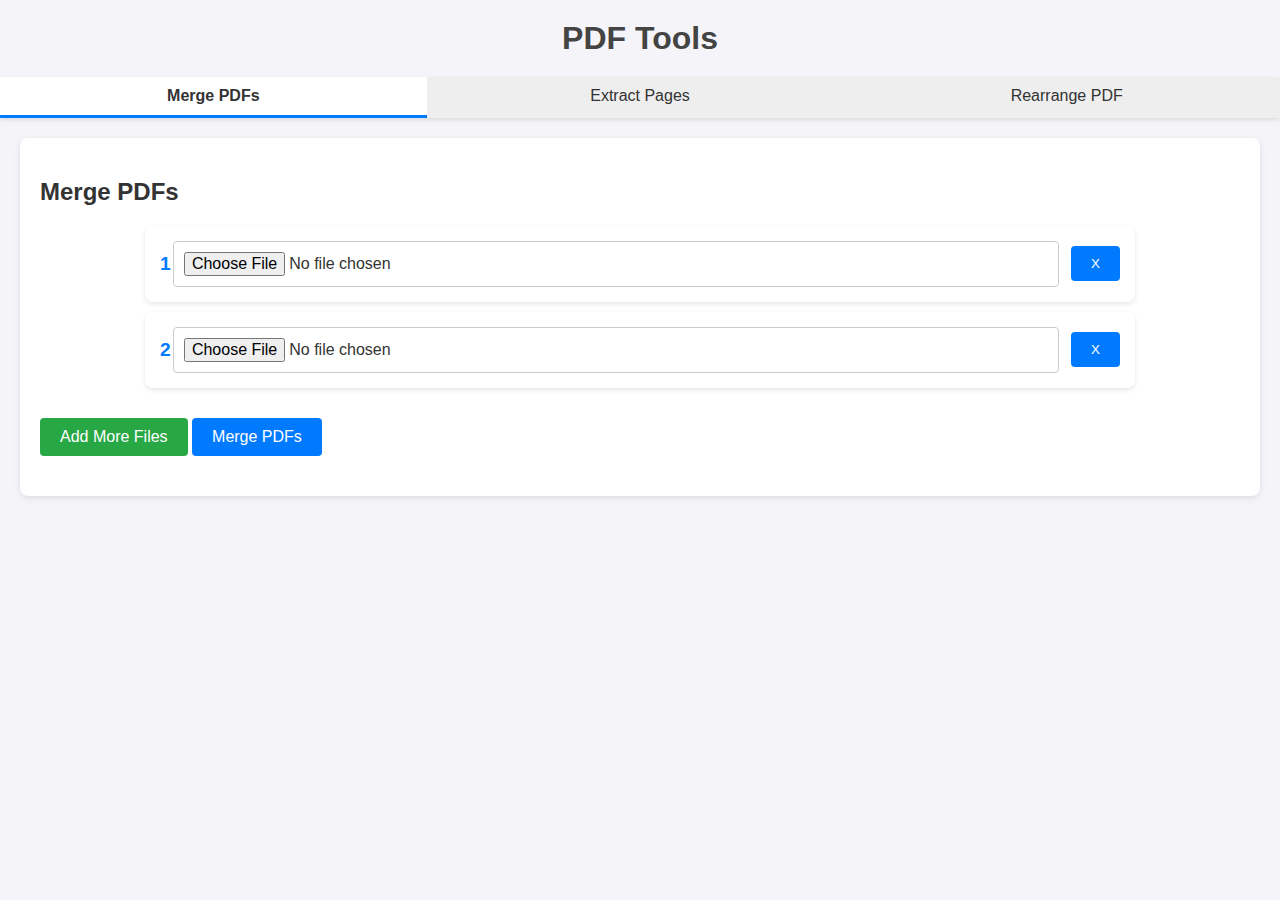
<file: html_pdfEditor/index.html>
<!DOCTYPE html>
<html lang="en">
<head>
  <meta charset="UTF-8">
  <meta name="viewport" content="width=device-width, initial-scale=1.0">
  <link rel="stylesheet" href="../css_pdfEditor/merge.css">
  <title>PDF Tools</title>
  <style>
    body {
      font-family: Arial, sans-serif;
      margin: 0;
      padding: 0;
      background-color: #f4f4f9;
      color: #333;
    }

    h1 {
      text-align: center;
      margin-top: 20px;
      color: #444;
    }

    .tabs {
      display: flex;
      justify-content: center;
      margin: 20px 0;
      background: #fff;
      box-shadow: 0 2px 4px rgba(0, 0, 0, 0.1);
    }

    .tab {
      flex: 1;
      padding: 10px;
      text-align: center;
      cursor: pointer;
      background-color: #eee;
      border-bottom: 3px solid transparent;
      transition: background-color 0.3s, border-bottom 0.3s;
    }

    .tab.active {
      background-color: #fff;
      border-bottom: 3px solid #007BFF;
      font-weight: bold;
    }

    .form-section {
      display: none;
      padding: 20px;
      margin: 20px;
      background: #fff;
      box-shadow: 0 2px 6px rgba(0, 0, 0, 0.1);
      border-radius: 8px;
    }

    .form-section.active {
      display: block;
    }

    .form-group {
      margin-bottom: 20px;
    }

    label {
      display: block;
      margin-bottom: 5px;
      font-weight: bold;
    }

    input[type="file"] {
      padding: 10px;
    }


    button {
      padding: 10px 20px;
      background-color: #007BFF;
      color: white;
      border: none;
      border-radius: 4px;
      cursor: pointer;
      transition: background-color 0.3s;
    }

    button:hover {
      background-color: #0056b3;
    }

    button:disabled {
      background-color: #ccc;
      cursor: not-allowed;
    }

    .page-overlay img {
  max-width: 90%;
  max-height: 90%;
}
  </style>
</head>
<body>

    <div class="bg-cover" style="display: none;"></div>


<h1>PDF Tools</h1>

<div class="tabs">
  <div class="tab active" data-tab="merge">Merge PDFs</div>
  <div class="tab" data-tab="extract">Extract Pages</div>
  <div class="tab" data-tab="Rearrange">Rearrange PDF</div>
</div>

<!-- ------------------------------------- merge -------------------------------------- -->
<div id="merge" class="form-section active">
    <h2>Merge PDFs</h2>
    <div id="file-inputs-container">
    <!-- Initial file input fields will be added here -->
</div>

<button id="add-more">Add More Files</button>
<button id="merge-button">Merge PDFs</button>
<button id="download-button" style="display: none;">Download Merged PDF</button>

<div id="page-count-container" class="page-count">
    <!-- Total page count of merged PDF will be displayed here -->
</div>

<div id="preview-container" class="preview-container">
    <!-- PDF pages will be displayed here -->
</div>
</div>

<!-- ------------------------------------- extract -------------------------------------- -->

<div id="extract" class="form-section">
    <h2>Extract PDF</h2>
    <div class="file-input-container">
      <label for="extractFileInput">Select File:</label>
      <input type="file" id="extractFileInput"/>
      <button id="clearFileButton" class="remove-btn" style="cursor: pointer;">X</button> <!-- 'X' icon -->
    </div>
    <div id="pageInfo" class="hidden">
      <p>total pages<span id="totalPages">0</span></p>
      <label for="fromPage">from</label>
      <input type="number" id="fromPage" min="1" />
      <label for="toPage">to</label>
      <input type="number" id="toPage" min="1" />
      <button id="confirmExtractButton">download</button>
    
    </div>
    
    <div id="extractPagePreviewContainer" class="preview-container hidden">
      <!-- Page preview images will go here -->
    </div>
    
</div>

<!-- ------------------------------------- rearrange -------------------------------------- -->
<div id="Rearrange" class="form-section">
    <h2>Rearrange PDF</h2>
    <div class="file-input-container">
        <label for="Rearrange-file">Select File:</label>
        <input type="file" id="Rearrange-file">
    </div>
    <button id="Rearrange-button">Rearrange PDF</button>

    <div id="rearrangePageContainer" class="preview-container hidden">
      <!-- Page preview images will go here -->
    </div>
</div>


<script>
  const tabs = document.querySelectorAll('.tab');
  const sections = document.querySelectorAll('.form-section');

  tabs.forEach(tab => {
    tab.addEventListener('click', () => {
      // Remove active classes
      tabs.forEach(t => t.classList.remove('active'));
      sections.forEach(section => section.classList.remove('active'));

      // Activate clicked tab and corresponding section
      tab.classList.add('active');
      document.getElementById(tab.dataset.tab).classList.add('active');
    });
  });
</script>

<script src="../javaScript/pdf-lib.min.js"></script>
<script type="module" src="../javaScript/pdf.min.mjs"></script>
<script type="module" src="../javaScript/pdf.worker.min.mjs"></script>
<script src="../js_pdfEditor/merge.js"></script>
<script src="../js_pdfEditor/extract.js"></script>
<script src="../js_pdfEditor/rearrange.js"></script>

</body>
</html>
</file>
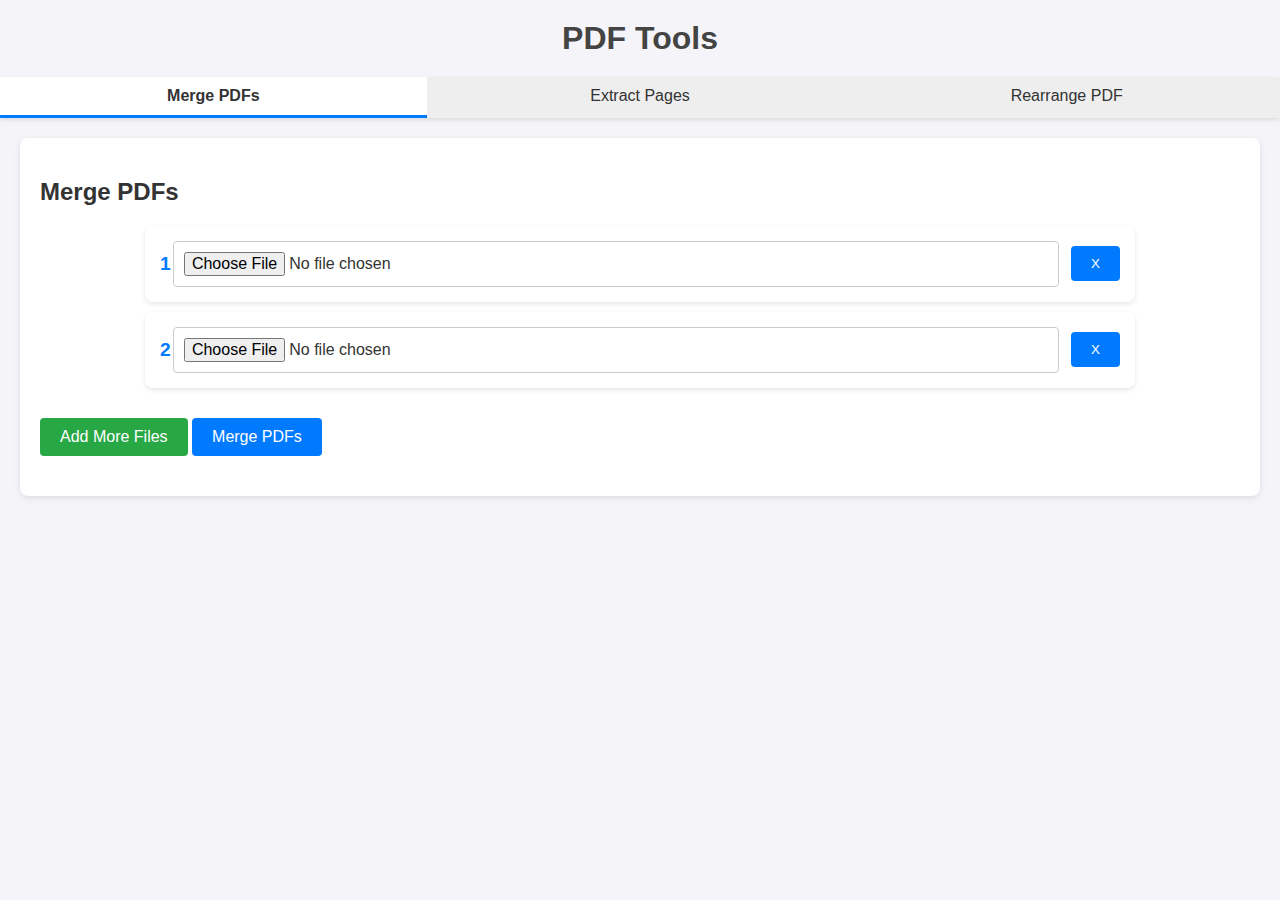
<file: html_pdfEditor/pdfEditor.html>
<!DOCTYPE html>
<html lang="en">
<head>
  <meta charset="UTF-8">
  <meta name="viewport" content="width=device-width, initial-scale=1.0">
  <link rel="stylesheet" href="/css_pdfEditor/merge.css">
  <title>PDF Tools</title>
  <style>
    body {
      font-family: Arial, sans-serif;
      margin: 0;
      padding: 0;
      background-color: #f4f4f9;
      color: #333;
    }

    h1 {
      text-align: center;
      margin-top: 20px;
      color: #444;
    }

    .tabs {
      display: flex;
      justify-content: center;
      margin: 20px 0;
      background: #fff;
      box-shadow: 0 2px 4px rgba(0, 0, 0, 0.1);
    }

    .tab {
      flex: 1;
      padding: 10px;
      text-align: center;
      cursor: pointer;
      background-color: #eee;
      border-bottom: 3px solid transparent;
      transition: background-color 0.3s, border-bottom 0.3s;
    }

    .tab.active {
      background-color: #fff;
      border-bottom: 3px solid #007BFF;
      font-weight: bold;
    }

    .form-section {
      display: none;
      padding: 20px;
      margin: 20px;
      background: #fff;
      box-shadow: 0 2px 6px rgba(0, 0, 0, 0.1);
      border-radius: 8px;
    }

    .form-section.active {
      display: block;
    }

    .form-group {
      margin-bottom: 20px;
    }

    label {
      display: block;
      margin-bottom: 5px;
      font-weight: bold;
    }

    input[type="file"] {
      padding: 10px;
    }


    button {
      padding: 10px 20px;
      background-color: #007BFF;
      color: white;
      border: none;
      border-radius: 4px;
      cursor: pointer;
      transition: background-color 0.3s;
    }

    button:hover {
      background-color: #0056b3;
    }

    button:disabled {
      background-color: #ccc;
      cursor: not-allowed;
    }

    .page-overlay img {
  max-width: 90%;
  max-height: 90%;
}
  </style>
</head>
<body>

    <div class="bg-cover" style="display: none;"></div>


<h1>PDF Tools</h1>

<div class="tabs">
  <div class="tab active" data-tab="merge">Merge PDFs</div>
  <div class="tab" data-tab="extract">Extract Pages</div>
  <div class="tab" data-tab="Rearrange">Rearrange PDF</div>
</div>

<!-- ------------------------------------- merge -------------------------------------- -->
<div id="merge" class="form-section active">
    <h2>Merge PDFs</h2>
    <div id="file-inputs-container">
    <!-- Initial file input fields will be added here -->
</div>

<button id="add-more">Add More Files</button>
<button id="merge-button">Merge PDFs</button>
<button id="download-button" style="display: none;">Download Merged PDF</button>

<div id="page-count-container" class="page-count">
    <!-- Total page count of merged PDF will be displayed here -->
</div>

<div id="preview-container" class="preview-container">
    <!-- PDF pages will be displayed here -->
</div>
</div>

<!-- ------------------------------------- extract -------------------------------------- -->

<div id="extract" class="form-section">
    <h2>Extract PDF</h2>
    <div class="file-input-container">
      <label for="extractFileInput">Select File:</label>
      <input type="file" id="extractFileInput"/>
      <button id="clearFileButton" class="remove-btn" style="cursor: pointer;">X</button> <!-- 'X' icon -->
    </div>
    <div id="pageInfo" class="hidden">
      <p>total pages<span id="totalPages">0</span></p>
      <label for="fromPage">from</label>
      <input type="number" id="fromPage" min="1" />
      <label for="toPage">to</label>
      <input type="number" id="toPage" min="1" />
      <button id="confirmExtractButton">download</button>
    
    </div>
    
    <div id="extractPagePreviewContainer" class="preview-container hidden">
      <!-- Page preview images will go here -->
    </div>
    
</div>

<!-- ------------------------------------- rearrange -------------------------------------- -->
<div id="Rearrange" class="form-section">
    <h2>Rearrange PDF</h2>
    <div class="file-input-container">
        <label for="Rearrange-file">Select File:</label>
        <input type="file" id="Rearrange-file">
    </div>
    <button id="Rearrange-button">Rearrange PDF</button>

    <div id="rearrangePageContainer" class="preview-container hidden">
      <!-- Page preview images will go here -->
    </div>
</div>


<script>
  const tabs = document.querySelectorAll('.tab');
  const sections = document.querySelectorAll('.form-section');

  tabs.forEach(tab => {
    tab.addEventListener('click', () => {
      // Remove active classes
      tabs.forEach(t => t.classList.remove('active'));
      sections.forEach(section => section.classList.remove('active'));

      // Activate clicked tab and corresponding section
      tab.classList.add('active');
      document.getElementById(tab.dataset.tab).classList.add('active');
    });
  });
</script>

<script src="../javaScript/pdf-lib.min.js"></script>
<script type="module" src="../javaScript/pdf.min.mjs"></script>
<script type="module" src="../javaScript/pdf.worker.min.mjs"></script>
<script src="/js_pdfEditor/merge.js"></script>
<script src="/js_pdfEditor/extract.js"></script>
<script src="/js_pdfEditor/rearrange.js"></script>

</body>
</html>
</file>
<file: css_pdfEditor/merge.css>
body {
    font-family: 'Arial', sans-serif;
    margin: 20px;
    background-color: #f7f7f7;
    color: #333;
}

h1 {
    text-align: center;
    color: #333;
    font-size: 2rem;
    margin-bottom: 20px;
}

.file-input-container {
    margin: auto;
    display: flex;
    align-items: center;
    justify-content: space-between;
    background-color: #fff;
    padding: 15px;
    border-radius: 8px;
    box-shadow: 0 2px 5px rgba(0, 0, 0, 0.1);
    margin-bottom: 10px;
    transition: box-shadow 0.3s ease;
    max-width: 80%;
}

.file-input-container:hover {
    box-shadow: 0 4px 10px rgba(0, 0, 0, 0.2);
}

.file-number {
    font-size: 1.2rem;
    font-weight: bold;
    color: #007BFF;
}

.file-input {
    width: 90% !important;
    padding: 8px;
    font-size: 1rem;
    border: 1px solid #ccc;
    border-radius: 4px;
    margin-right: 10px;
    transition: border-color 0.3s ease;
}


.file-input:focus {
    border-color: #007BFF;
    outline: none;
}

.remove-file {
    font-size: 1.2rem;
    color: #ff4444;
    cursor: pointer;
    padding: 5px;
    transition: color 0.3s ease;
}

.remove-file:hover {
    color: #cc0000;
}

#add-more {
    background-color: #28a745;
    color: white;
    border: none;
    padding: 10px 20px;
    font-size: 1rem;
    border-radius: 4px;
    cursor: pointer;
    margin-top: 20px;
    transition: background-color 0.3s ease;
}

#add-more:hover {
    background-color: #218838;
}

#merge-button, #download-button {
    background-color: #007bff;
    color: white;
    border: none;
    padding: 10px 20px;
    font-size: 1rem;
    border-radius: 4px;
    cursor: pointer;
    transition: background-color 0.3s ease;
    margin-top: 20px;
}

#merge-button:hover, #download-button:hover {
    background-color: #0056b3;
}

#download-button {
    display: none;
    background-color: #28a745;
}

#page-count-container {
    font-size: 1.1rem;
    font-weight: bold;
    margin-top: 20px;
    color: #555;
    text-align: center;
}

.preview-container {
    display: flex;
    flex-wrap: wrap;
    justify-content: space-between;
    margin-top: 20px;
}

.pdf-preview , .preview-container img{
    margin: 10px;
    border: 1px solid #ccc;
    border-radius: 8px;
    padding: 10px;
    background-color: #fff;
    box-shadow: 0 2px 5px rgba(0, 0, 0, 0.1);
}



.pdf-preview canvas , .preview-container img{
    max-width: 150px;
    max-height: 200px;
    border-radius: 4px;
}

@media (max-width: 768px) {
    .file-input-container {
        flex-direction: column;
        align-items: flex-start;
    }

    .file-input {
        width: 100%;
        margin-bottom: 10px;
    }

    .file-number {
        margin-bottom: 10px;
    }

    .preview-container {
        justify-content: center;
    }
}

/* View Mode Styling */
.view-mode {
position: fixed;
top: 50%;
left: 50%;
transform: translate(-50%, -50%); /* Center the canvas */
box-shadow: 0 0 20px rgba(0, 0, 0, 0.7); /* Add a shadow effect */
z-index: 1000; /* Ensure it is on top */
cursor: pointer; /* Indicate that it's clickable */
transition: transform 0.3s ease; /* Smooth scaling transition */
max-width: 90%; /* Limit the size of the canvas */
max-height: 90%; /* Limit the size of the canvas */
overflow: hidden; /* Hide anything outside the canvas */
background-color: #fff; /* White background to ensure visibility */
}

/* Add a background overlay behind the canvas */
.view-mode::before {
content: '';
position: fixed;
top: 0;
left: 0;
width: 100vw;
height: 100vh;
background-color: rgba(0, 0, 0, 0.5); /* Semi-transparent dark background */
z-index: -1; /* Ensure the overlay stays behind the canvas */
}

/* Close Button Styling */
.close-view-mode {
position: fixed;
top: 20px;
right: 20px;
padding: 10px 20px;
font-size: 16px;
background-color: rgba(0, 0, 0, 0.7);
color: white;
border: none;
cursor: pointer;
z-index: 1001; /* Ensure it appears above the canvas */
border-radius: 5px;
}

.close-view-mode:hover {
background-color: rgba(0, 0, 0, 0.9); /* Darken on hover */
}

/* Optional: Styling for the enlarged canvas container */
.pdf-preview {
cursor: pointer; /* Make it clear it's clickable */
}

.bg-cover {
position: fixed;
top: 0;
left: 0;
width: 100vw;
height: 100vh;
background-color: rgba(0, 0, 0, 0.5); /* Semi-transparent black background */
z-index: 999; /* Behind the view-mode canvas but above other elements */
display: none; /* Initially hidden */
}
</file>
